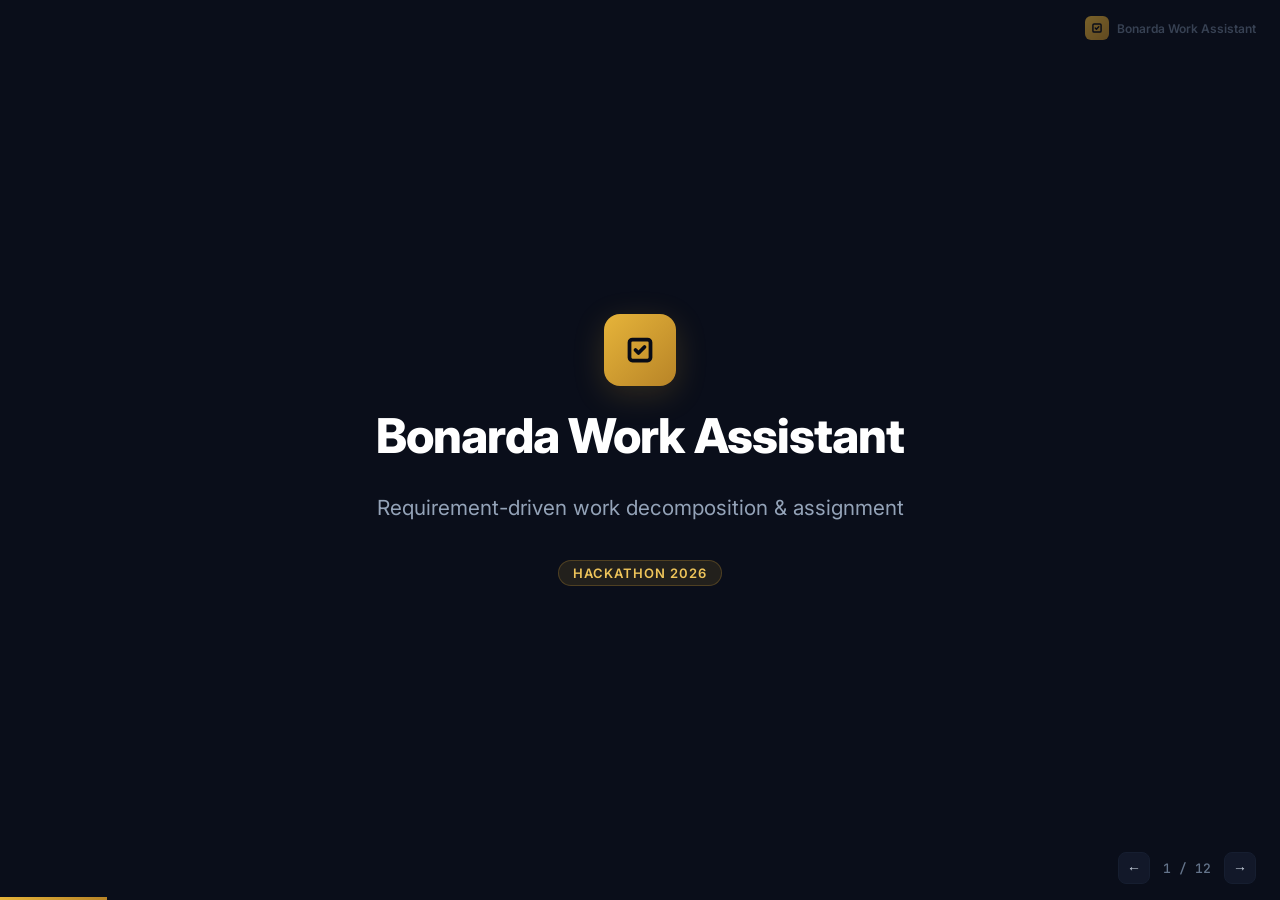
<file: public/presentation.html>
<!DOCTYPE html>
<html lang="en">
<head>
<meta charset="UTF-8" />
<meta name="viewport" content="width=device-width, initial-scale=1.0" />
<title>Bonarda Work Assistant — Hackathon Presentation</title>
<link rel="preconnect" href="https://fonts.googleapis.com" />
<link rel="preconnect" href="https://fonts.gstatic.com" crossorigin />
<link href="https://fonts.googleapis.com/css2?family=Inter:wght@400;500;600;700;800&family=JetBrains+Mono:wght@400;500;600&display=swap" rel="stylesheet" />
<style>
/* ===== Reset & Base ===== */
*, *::before, *::after { box-sizing: border-box; margin: 0; padding: 0; }

:root {
  --ink-50: #1e2a3e;
  --ink-100: #1a2436;
  --ink-200: #161e30;
  --ink-300: #121829;
  --ink-400: #0e1422;
  --ink-500: #0a0e1a;
  --ink-600: #080b16;
  --primary-200: #f4d98e;
  --primary-300: #eec45a;
  --primary-400: #e6b43a;
  --primary-500: #d4a030;
  --primary-600: #b88427;
  --accent-300: #6ee7b7;
  --accent-400: #34d399;
  --accent-500: #10b981;
  --accent-600: #059669;
  --accent-700: #047857;
  --warning-300: #fcd34d;
  --warning-400: #fbbf24;
  --warning-500: #f59e0b;
  --warning-600: #d97706;
  --danger-300: #fca5a5;
  --danger-400: #f87171;
  --danger-500: #ef4444;
  --danger-600: #dc2626;
  --danger-700: #b91c1c;
  --slate-200: #e2e8f0;
  --slate-300: #cbd5e1;
  --slate-400: #94a3b8;
  --slate-500: #64748b;
  --slate-600: #475569;
}

html, body {
  height: 100%;
  overflow: hidden;
  font-family: 'Inter', system-ui, sans-serif;
  background: var(--ink-500);
  color: var(--slate-200);
  -webkit-font-smoothing: antialiased;
}

/* ===== Slide Container ===== */
.deck {
  position: relative;
  width: 100vw;
  height: 100vh;
  overflow: hidden;
}

.slide {
  position: absolute;
  inset: 0;
  display: flex;
  align-items: center;
  justify-content: center;
  padding: 3rem 4rem;
  opacity: 0;
  transform: translateX(40px);
  transition: opacity 0.4s ease, transform 0.4s ease;
  pointer-events: none;
  overflow-y: auto;
}

.slide.active {
  opacity: 1;
  transform: translateX(0);
  pointer-events: auto;
}

.slide.prev {
  opacity: 0;
  transform: translateX(-40px);
}

/* ===== Progress Bar ===== */
.progress {
  position: fixed;
  bottom: 0;
  left: 0;
  height: 3px;
  background: linear-gradient(90deg, var(--primary-400), var(--primary-600));
  z-index: 100;
  transition: width 0.4s ease;
}

/* ===== Controls ===== */
.controls {
  position: fixed;
  bottom: 16px;
  right: 24px;
  display: flex;
  align-items: center;
  gap: 12px;
  z-index: 100;
  font-size: 13px;
  color: var(--slate-500);
}

.controls button {
  background: var(--ink-300);
  border: 1px solid var(--ink-200);
  color: var(--slate-300);
  width: 32px;
  height: 32px;
  border-radius: 8px;
  cursor: pointer;
  display: flex;
  align-items: center;
  justify-content: center;
  transition: all 0.15s;
  font-size: 14px;
}

.controls button:hover {
  background: var(--ink-100);
  color: var(--primary-300);
}

.slide-counter {
  font-family: 'JetBrains Mono', monospace;
  font-weight: 500;
  min-width: 50px;
  text-align: center;
}

/* ===== Speaker Notes ===== */
.notes {
  position: fixed;
  bottom: 0;
  left: 0;
  right: 0;
  max-height: 35vh;
  overflow-y: auto;
  background: var(--ink-600);
  border-top: 1px solid var(--primary-600);
  padding: 16px 48px;
  font-size: 14px;
  line-height: 1.6;
  color: var(--slate-300);
  z-index: 90;
  display: none;
}

.notes.visible { display: block; }

.notes strong { color: var(--primary-300); }

/* ===== Watermark ===== */
.watermark {
  position: fixed;
  top: 16px;
  right: 24px;
  display: flex;
  align-items: center;
  gap: 8px;
  z-index: 50;
  opacity: 0.5;
  font-size: 12px;
  font-weight: 600;
  color: var(--slate-500);
}

.watermark-badge {
  width: 24px;
  height: 24px;
  border-radius: 6px;
  background: linear-gradient(135deg, var(--primary-400), var(--primary-600));
  display: flex;
  align-items: center;
  justify-content: center;
}

.watermark-badge svg { width: 14px; height: 14px; }

/* ===== Shared Slide Typography ===== */
.slide h1 {
  font-size: 3rem;
  font-weight: 800;
  letter-spacing: -0.02em;
  line-height: 1.1;
}

.slide h2 {
  font-size: 2.2rem;
  font-weight: 700;
  letter-spacing: -0.01em;
  color: #fff;
  margin-bottom: 0.5rem;
}

.slide h3 {
  font-size: 1.3rem;
  font-weight: 600;
  color: #fff;
}

.slide .subtitle {
  font-size: 1.15rem;
  color: var(--slate-400);
  margin-top: 0.5rem;
}

.slide .eyebrow {
  font-size: 0.8rem;
  font-weight: 600;
  letter-spacing: 0.12em;
  text-transform: uppercase;
  color: var(--primary-400);
  margin-bottom: 1rem;
}

/* ===== Shared Components (match app) ===== */
.badge {
  display: inline-flex;
  align-items: center;
  gap: 4px;
  border-radius: 9999px;
  padding: 2px 10px;
  font-size: 12px;
  font-weight: 500;
}

.card {
  border-radius: 12px;
  border: 1px solid var(--ink-200);
  background: var(--ink-400);
  box-shadow: 0 10px 30px rgba(0,0,0,0.2);
}

.card-sm {
  border-radius: 12px;
  border: 1px solid var(--ink-200);
  background: var(--ink-400);
  box-shadow: 0 4px 16px rgba(0,0,0,0.1);
}

.font-mono { font-family: 'JetBrains Mono', monospace; }

/* ===== Slide 1: Title ===== */
.slide-title { flex-direction: column; gap: 1.5rem; }

.title-logo {
  width: 72px;
  height: 72px;
  border-radius: 16px;
  background: linear-gradient(135deg, var(--primary-400), var(--primary-600));
  display: flex;
  align-items: center;
  justify-content: center;
  box-shadow: 0 8px 32px rgba(212,160,48,0.2);
}

.title-logo svg { width: 36px; height: 36px; }

.title-hackathon {
  display: inline-block;
  padding: 4px 14px;
  border-radius: 9999px;
  background: rgba(212,160,48,0.12);
  color: var(--primary-300);
  font-size: 13px;
  font-weight: 600;
  letter-spacing: 0.08em;
  border: 1px solid rgba(212,160,48,0.25);
}

/* ===== Slide 2: Problem Cards ===== */
.problem-grid {
  display: grid;
  grid-template-columns: repeat(3, 1fr);
  gap: 1.5rem;
  margin-top: 2.5rem;
  width: 100%;
  max-width: 1100px;
}

.problem-card {
  padding: 1.75rem;
  border-radius: 14px;
  border: 1px solid var(--ink-200);
  background: var(--ink-400);
  box-shadow: 0 8px 24px rgba(0,0,0,0.15);
}

.problem-icon {
  width: 44px;
  height: 44px;
  border-radius: 10px;
  display: flex;
  align-items: center;
  justify-content: center;
  margin-bottom: 1rem;
}

.problem-icon svg { width: 22px; height: 22px; }

.problem-card h4 {
  font-size: 1.05rem;
  font-weight: 600;
  color: #fff;
  margin-bottom: 0.5rem;
}

.problem-card p {
  font-size: 0.9rem;
  color: var(--slate-400);
  line-height: 1.5;
}

/* ===== Slide 3: Gap Visual ===== */
.gap-container {
  display: flex;
  align-items: center;
  justify-content: center;
  gap: 2rem;
  margin-top: 3rem;
  width: 100%;
}

.gap-box {
  padding: 1.5rem 2rem;
  border-radius: 14px;
  border: 1px solid var(--ink-200);
  background: var(--ink-400);
  text-align: center;
  min-width: 200px;
}

.gap-box h4 { font-size: 1rem; color: #fff; margin-bottom: 0.5rem; }

.gap-box ul { list-style: none; text-align: left; }

.gap-box li {
  font-size: 0.85rem;
  color: var(--slate-400);
  padding: 4px 0;
  display: flex;
  align-items: center;
  gap: 8px;
}

.gap-arrow {
  font-size: 2rem;
  color: var(--danger-400);
  display: flex;
  flex-direction: column;
  align-items: center;
  gap: 0.25rem;
}

.gap-arrow span { font-size: 0.75rem; color: var(--danger-300); font-weight: 600; }

/* ===== Slide 4: Pipeline ===== */
.pipeline {
  display: flex;
  align-items: stretch;
  justify-content: center;
  gap: 0;
  margin-top: 3rem;
  width: 100%;
  max-width: 1100px;
}

.pipeline-step {
  flex: 1;
  text-align: center;
  padding: 1.5rem 1rem;
  border-radius: 14px;
  border: 1px solid var(--ink-200);
  background: var(--ink-400);
  position: relative;
}

.pipeline-step:not(:last-child) {
  margin-right: 28px;
}

.pipeline-step:not(:last-child)::after {
  content: '';
  position: absolute;
  right: -28px;
  top: 50%;
  width: 28px;
  height: 2px;
  background: var(--primary-500);
}

.pipeline-step:not(:last-child)::before {
  content: '';
  position: absolute;
  right: -28px;
  top: 50%;
  transform: translateY(-50%) rotate(45deg);
  width: 8px;
  height: 8px;
  border-top: 2px solid var(--primary-500);
  border-right: 2px solid var(--primary-500);
  transform-origin: top right;
  right: -26px;
}

.pipeline-icon {
  width: 48px;
  height: 48px;
  border-radius: 12px;
  margin: 0 auto 0.75rem;
  display: flex;
  align-items: center;
  justify-content: center;
}

.pipeline-icon svg { width: 24px; height: 24px; }

.pipeline-step h4 { font-size: 1rem; color: #fff; margin-bottom: 0.35rem; }
.pipeline-step p { font-size: 0.82rem; color: var(--slate-400); line-height: 1.4; }

.pipeline-num {
  position: absolute;
  top: -10px;
  left: 50%;
  transform: translateX(-50%);
  width: 24px;
  height: 24px;
  border-radius: 50%;
  background: var(--primary-500);
  color: var(--ink-600);
  font-size: 12px;
  font-weight: 700;
  display: flex;
  align-items: center;
  justify-content: center;
}

/* ===== Slide 5: Document Screen Mockup ===== */
.mockup-frame {
  width: 100%;
  max-width: 1100px;
  border-radius: 14px;
  border: 1px solid var(--ink-200);
  background: var(--ink-400);
  overflow: hidden;
  box-shadow: 0 16px 48px rgba(0,0,0,0.3);
}

.mockup-header {
  display: flex;
  align-items: center;
  gap: 8px;
  padding: 10px 16px;
  background: var(--ink-300);
  border-bottom: 1px solid var(--ink-200);
}

.mockup-dot {
  width: 10px;
  height: 10px;
  border-radius: 50%;
}

.mockup-title-bar {
  margin-left: 8px;
  font-size: 12px;
  color: var(--slate-500);
}

.mockup-body { padding: 1.5rem; }

.mockup-textarea {
  width: 100%;
  height: 120px;
  border-radius: 8px;
  border: 1px solid var(--ink-200);
  background: var(--ink-500);
  padding: 12px;
  font-family: 'JetBrains Mono', monospace;
  font-size: 12px;
  color: var(--slate-300);
  line-height: 1.6;
  resize: none;
}

.mockup-btn-row { display: flex; gap: 12px; margin-top: 12px; }

.mockup-btn {
  display: inline-flex;
  align-items: center;
  gap: 6px;
  padding: 8px 16px;
  border-radius: 8px;
  font-size: 13px;
  font-weight: 500;
}

.mockup-btn-primary {
  background: linear-gradient(90deg, var(--primary-400), var(--primary-600));
  color: var(--ink-600);
}

.mockup-btn-secondary {
  border: 1px solid var(--ink-200);
  background: var(--ink-300);
  color: var(--slate-300);
}

.mockup-req-list {
  margin-top: 16px;
  max-height: 140px;
  overflow: hidden;
}

.mockup-req-row {
  display: flex;
  align-items: flex-start;
  gap: 12px;
  padding: 6px 12px;
  border-radius: 8px;
  background: rgba(18,24,41,0.6);
  margin-bottom: 4px;
  font-size: 13px;
}

.mockup-req-id {
  font-family: 'JetBrains Mono', monospace;
  font-size: 11px;
  font-weight: 600;
  color: var(--primary-400);
  flex-shrink: 0;
  padding-top: 1px;
}

.mockup-req-text { color: var(--slate-300); }

.mockup-wi-row {
  display: flex;
  align-items: center;
  gap: 8px;
  padding: 6px 12px;
  border-radius: 8px;
  background: rgba(212,160,48,0.08);
  margin-bottom: 4px;
  font-size: 12px;
}

/* ===== Difficulty Dots ===== */
.diff-dots {
  display: inline-flex;
  align-items: center;
  gap: 2px;
}

.diff-dot {
  width: 6px;
  height: 6px;
  border-radius: 50%;
}

.diff-dot.on { background: var(--primary-400); }
.diff-dot.off { background: var(--ink-100); }

/* ===== Skill Tag ===== */
.skill-tag {
  display: inline-flex;
  align-items: center;
  border-radius: 9999px;
  padding: 2px 8px;
  font-size: 11px;
  font-weight: 500;
  background: var(--ink-100);
  color: var(--slate-300);
}

.skill-tag.matched {
  background: rgba(212,160,48,0.15);
  color: var(--primary-300);
}

/* ===== Level Bar ===== */
.level-bar {
  display: inline-flex;
  align-items: center;
  gap: 4px;
  font-size: 11px;
  color: var(--slate-400);
}

.level-bar .bars { display: flex; gap: 2px; }

.level-bar .bar {
  width: 6px;
  height: 12px;
  border-radius: 2px;
}

.level-bar .bar.on { background: var(--accent-500); }
.level-bar .bar.off { background: var(--ink-100); }

/* ===== Role Badge ===== */
.role-badge {
  display: inline-flex;
  border-radius: 9999px;
  padding: 2px 8px;
  font-size: 11px;
  font-weight: 500;
  background: var(--ink-100);
  color: var(--slate-300);
}

/* ===== Availability Badge ===== */
.avail-badge {
  display: inline-flex;
  border-radius: 9999px;
  padding: 2px 8px;
  font-size: 11px;
  font-weight: 500;
}

.avail-badge.available { background: rgba(16,185,129,0.15); color: var(--accent-300); }
.avail-badge.partially { background: rgba(245,158,11,0.15); color: var(--warning-300); }
.avail-badge.unavailable { background: var(--ink-100); color: var(--slate-400); }

/* ===== Status Badge ===== */
.status-badge {
  display: inline-flex;
  align-items: center;
  gap: 4px;
  border-radius: 9999px;
  padding: 2px 8px;
  font-size: 11px;
  font-weight: 500;
}

.status-badge.proposed { background: rgba(212,160,48,0.15); color: var(--primary-300); }
.status-badge.approved { background: rgba(16,185,129,0.15); color: var(--accent-300); }
.status-badge.overridden { background: rgba(245,158,11,0.15); color: var(--warning-300); }

/* ===== Slide 6: Before/After ===== */
.ba-container {
  display: flex;
  align-items: center;
  justify-content: center;
  gap: 2rem;
  margin-top: 2.5rem;
  width: 100%;
  max-width: 1100px;
}

.ba-box {
  flex: 1;
  padding: 1.5rem;
  border-radius: 14px;
  border: 1px solid var(--ink-200);
  background: var(--ink-400);
}

.ba-box h4 {
  font-size: 0.85rem;
  font-weight: 600;
  text-transform: uppercase;
  letter-spacing: 0.08em;
  margin-bottom: 1rem;
}

.ba-before h4 { color: var(--slate-500); }
.ba-after h4 { color: var(--primary-300); }

.ba-raw-text {
  font-family: 'JetBrains Mono', monospace;
  font-size: 13px;
  color: var(--slate-400);
  line-height: 1.7;
}

.ba-arrow {
  display: flex;
  flex-direction: column;
  align-items: center;
  gap: 4px;
  color: var(--primary-400);
  font-size: 2rem;
}

.ba-arrow span { font-size: 0.7rem; color: var(--primary-300); font-weight: 600; text-transform: uppercase; letter-spacing: 0.1em; }

.ba-work-item {
  border-radius: 10px;
  background: var(--ink-300);
  padding: 12px 16px;
  margin-bottom: 8px;
}

.ba-wi-header {
  display: flex;
  align-items: center;
  gap: 8px;
  margin-bottom: 6px;
}

.ba-wi-id {
  font-family: 'JetBrains Mono', monospace;
  font-size: 11px;
  font-weight: 600;
  color: var(--primary-400);
}

.ba-wi-title { font-size: 13px; font-weight: 600; color: #fff; }

.ba-wi-meta {
  display: flex;
  align-items: center;
  gap: 12px;
  margin-top: 6px;
  font-size: 11px;
  color: var(--slate-400);
}

.ba-wi-skills { display: flex; gap: 4px; flex-wrap: wrap; margin-top: 6px; }

/* ===== Slide 7: Traceability Mockup ===== */
.trace-cov-grid {
  display: grid;
  grid-template-columns: repeat(3, 1fr);
  gap: 12px;
  margin-bottom: 1.25rem;
}

.trace-cov-card {
  padding: 14px 16px;
  border-radius: 10px;
  border: 1px solid var(--ink-200);
  background: var(--ink-400);
}

.trace-cov-label {
  font-size: 10px;
  font-weight: 600;
  text-transform: uppercase;
  letter-spacing: 0.06em;
  color: var(--slate-400);
}

.trace-cov-value {
  font-size: 1.5rem;
  font-weight: 700;
  color: #fff;
  margin-top: 2px;
}

.trace-cov-value.accent { color: var(--accent-400); }

.cov-bar-bg {
  height: 8px;
  border-radius: 9999px;
  background: var(--ink-100);
  margin-top: 6px;
  overflow: hidden;
}

.cov-bar-fill {
  height: 100%;
  border-radius: 9999px;
  background: var(--accent-500);
}

.trace-matrix {
  border-radius: 10px;
  border: 1px solid var(--ink-200);
  overflow: hidden;
}

.trace-matrix-header {
  padding: 10px 16px;
  background: var(--ink-300);
  border-bottom: 1px solid var(--ink-200);
  font-size: 13px;
  font-weight: 600;
  color: #fff;
}

.trace-matrix-row {
  display: flex;
  gap: 16px;
  padding: 8px 16px;
  border-bottom: 1px solid var(--ink-100);
  align-items: flex-start;
}

.trace-matrix-row:last-child { border-bottom: none; }

.trace-req-side {
  flex: 1;
  display: flex;
  gap: 8px;
  align-items: flex-start;
}

.trace-wi-side {
  flex: 1;
  display: flex;
  flex-wrap: wrap;
  gap: 6px;
}

.trace-wi-chip {
  display: inline-flex;
  align-items: center;
  gap: 6px;
  padding: 4px 10px;
  border-radius: 8px;
  background: rgba(212,160,48,0.1);
  font-size: 11px;
}

.trace-wi-chip .id {
  font-family: 'JetBrains Mono', monospace;
  font-weight: 600;
  color: var(--primary-300);
}

.trace-wi-chip .title { color: var(--slate-400); }

.trace-gap {
  font-size: 11px;
  font-weight: 600;
  color: var(--danger-400);
}

/* ===== Slide 8: Review Mockup ===== */
.review-mockup { width: 100%; max-width: 900px; }

.review-theme-header {
  display: flex;
  align-items: center;
  justify-content: space-between;
  padding: 10px 16px;
  background: rgba(18,24,41,0.6);
  border-radius: 10px 10px 0 0;
  border: 1px solid var(--ink-200);
  border-bottom: none;
}

.review-item-card {
  border: 1px solid var(--ink-200);
  border-top: none;
  border-radius: 0 0 10px 10px;
  padding: 16px;
}

.review-item-header {
  display: flex;
  justify-content: space-between;
  align-items: flex-start;
  margin-bottom: 8px;
}

.review-item-id {
  font-family: 'JetBrains Mono', monospace;
  font-size: 11px;
  font-weight: 600;
  color: var(--primary-400);
}

.review-item-title { font-size: 14px; font-weight: 600; color: #fff; margin-left: 6px; }

.review-item-desc { font-size: 12px; color: var(--slate-400); margin-top: 4px; }

.review-skills-row {
  display: flex;
  flex-wrap: wrap;
  align-items: center;
  gap: 4px;
  margin-top: 8px;
}

.review-skills-label { font-size: 11px; color: var(--slate-400); margin-right: 4px; }

.review-req-links {
  display: flex;
  flex-wrap: wrap;
  gap: 6px;
  margin-top: 6px;
}

.review-req-link {
  font-family: 'JetBrains Mono', monospace;
  font-size: 11px;
  color: var(--slate-400);
  border-bottom: 1px dashed var(--ink-100);
}

.review-reason-box {
  margin-top: 12px;
  border-radius: 8px;
  background: rgba(18,24,41,0.6);
  padding: 12px;
}

.review-reason-text {
  font-size: 13px;
  color: var(--slate-300);
  margin-left: 8px;
}

.review-assigned-row {
  display: flex;
  flex-wrap: wrap;
  align-items: center;
  gap: 8px;
  margin-top: 8px;
  font-size: 13px;
}

.review-assigned-name { font-weight: 600; color: var(--slate-200); }

.review-actions {
  display: flex;
  gap: 12px;
  margin-top: 12px;
}

.review-btn {
  display: inline-flex;
  align-items: center;
  gap: 6px;
  padding: 6px 14px;
  border-radius: 8px;
  font-size: 12px;
  font-weight: 500;
}

.review-btn-approve {
  background: var(--accent-600);
  color: #fff;
}

.review-btn-reassign {
  border: 1px solid var(--ink-200);
  background: var(--ink-300);
  color: var(--slate-300);
}

/* ===== Slide 9: Matching Rules Flowchart ===== */
.rules-flow {
  display: flex;
  flex-direction: column;
  gap: 12px;
  margin-top: 2rem;
  width: 100%;
  max-width: 700px;
}

.rule-step {
  display: flex;
  align-items: center;
  gap: 16px;
  padding: 14px 20px;
  border-radius: 12px;
  border: 1px solid var(--ink-200);
  background: var(--ink-400);
}

.rule-num {
  width: 32px;
  height: 32px;
  border-radius: 50%;
  background: rgba(212,160,48,0.15);
  color: var(--primary-300);
  font-weight: 700;
  font-size: 14px;
  display: flex;
  align-items: center;
  justify-content: center;
  flex-shrink: 0;
}

.rule-text { font-size: 14px; color: var(--slate-300); }
.rule-text strong { color: #fff; }

.not-black-box {
  margin-top: 1.5rem;
  display: inline-flex;
  align-items: center;
  gap: 8px;
  padding: 8px 16px;
  border-radius: 9999px;
  background: rgba(16,185,129,0.12);
  border: 1px solid rgba(16,185,129,0.25);
  font-size: 13px;
  font-weight: 600;
  color: var(--accent-300);
}

/* ===== Slide 10: People Directory Mockup ===== */
.people-grid {
  display: grid;
  grid-template-columns: repeat(3, 1fr);
  gap: 10px;
  margin-top: 1.5rem;
  width: 100%;
  max-width: 1100px;
}

.people-card {
  padding: 14px 16px;
  border-radius: 12px;
  border: 1px solid var(--ink-200);
  background: var(--ink-400);
}

.people-card-header {
  display: flex;
  align-items: center;
  gap: 8px;
  margin-bottom: 8px;
}

.people-name { font-size: 13px; font-weight: 600; color: #fff; }

.people-meta-row { display: flex; align-items: center; gap: 12px; margin-bottom: 8px; }

.people-skills { display: flex; flex-wrap: wrap; gap: 4px; }

/* ===== Slide 11: Multi-project + Tech Stack ===== */
.split-slide {
  display: grid;
  grid-template-columns: 1fr 1fr;
  gap: 2.5rem;
  width: 100%;
  max-width: 1100px;
  align-items: center;
}

.split-left, .split-right { }

.project-dropdown-mockup {
  border-radius: 12px;
  border: 1px solid var(--ink-200);
  background: var(--ink-400);
  overflow: hidden;
  box-shadow: 0 12px 36px rgba(0,0,0,0.25);
}

.dropdown-trigger {
  display: flex;
  align-items: center;
  gap: 8px;
  padding: 10px 14px;
  background: var(--ink-300);
  border-bottom: 1px solid var(--ink-200);
  font-size: 13px;
  color: var(--slate-300);
}

.dropdown-list { padding: 4px; }

.dropdown-item {
  display: flex;
  align-items: center;
  gap: 8px;
  padding: 8px 12px;
  border-radius: 6px;
  font-size: 13px;
  color: var(--slate-300);
}

.dropdown-item.active { color: var(--primary-300); }

.dropdown-check { width: 14px; height: 14px; color: var(--primary-400); }

.dropdown-spacer { width: 14px; }

.tech-stack-grid {
  display: grid;
  grid-template-columns: repeat(2, 1fr);
  gap: 12px;
}

.tech-badge {
  display: flex;
  align-items: center;
  gap: 10px;
  padding: 14px 16px;
  border-radius: 12px;
  border: 1px solid var(--ink-200);
  background: var(--ink-400);
}

.tech-badge-icon {
  width: 36px;
  height: 36px;
  border-radius: 8px;
  display: flex;
  align-items: center;
  justify-content: center;
  font-size: 16px;
  font-weight: 700;
  flex-shrink: 0;
}

.tech-badge-name { font-size: 13px; font-weight: 600; color: #fff; }
.tech-badge-desc { font-size: 11px; color: var(--slate-400); }

/* ===== Slide 12: Benefits ===== */
.benefits-grid {
  display: grid;
  grid-template-columns: repeat(3, 1fr);
  gap: 1rem;
  margin-top: 2rem;
  width: 100%;
  max-width: 1000px;
}

.benefit-card {
  padding: 1.25rem;
  border-radius: 12px;
  border: 1px solid var(--ink-200);
  background: var(--ink-400);
  text-align: center;
}

.benefit-icon {
  width: 40px;
  height: 40px;
  border-radius: 10px;
  margin: 0 auto 0.75rem;
  display: flex;
  align-items: center;
  justify-content: center;
}

.benefit-icon svg { width: 20px; height: 20px; }

.benefit-card h4 { font-size: 0.95rem; font-weight: 600; color: #fff; margin-bottom: 0.35rem; }
.benefit-card p { font-size: 0.82rem; color: var(--slate-400); line-height: 1.4; }

.cta-section {
  margin-top: 2.5rem;
  text-align: center;
}

.cta-section h3 {
  font-size: 1.8rem;
  font-weight: 700;
  color: var(--primary-300);
}

.cta-section p {
  font-size: 1rem;
  color: var(--slate-400);
  margin-top: 0.5rem;
}

/* ===== Utility ===== */
.flex-center { display: flex; align-items: center; justify-content: center; }
.text-center { text-align: center; }
.mt-2 { margin-top: 0.5rem; }
.mt-4 { margin-top: 1rem; }
.mt-6 { margin-top: 1.5rem; }
.mb-2 { margin-bottom: 0.5rem; }
.mb-4 { margin-bottom: 1rem; }
.mb-6 { margin-bottom: 1.5rem; }
.gap-2 { gap: 0.5rem; }
.flex { display: flex; }
.items-center { align-items: center; }
.gap-1 { gap: 0.25rem; }
.gap-3 { gap: 0.75rem; }
.flex-wrap { flex-wrap: wrap; }

/* ===== Responsive ===== */
@media (max-width: 768px) {
  .slide { padding: 1.5rem; }
  .slide h1 { font-size: 2rem; }
  .slide h2 { font-size: 1.5rem; }
  .problem-grid, .benefits-grid { grid-template-columns: 1fr; }
  .pipeline { flex-direction: column; gap: 1rem; }
  .pipeline-step:not(:last-child) { margin-right: 0; margin-bottom: 28px; }
  .pipeline-step:not(:last-child)::after { display: none; }
  .ba-container, .split-slide { flex-direction: column; grid-template-columns: 1fr; }
  .people-grid { grid-template-columns: 1fr; }
  .trace-cov-grid { grid-template-columns: 1fr; }
}
</style>
</head>
<body>

<div class="deck" id="deck">

<!-- Watermark -->
<div class="watermark">
  <div class="watermark-badge">
    <svg viewBox="0 0 24 24" fill="none" stroke="currentColor" stroke-width="2.5" stroke-linecap="round" stroke-linejoin="round" style="color: var(--ink-600);">
      <path d="M9 12l2 2 4-4"/>
      <path d="M5 7c0-1.1.9-2 2-2h10a2 2 0 0 1 2 2v10a2 2 0 0 1-2 2H7a2 2 0 0 1-2-2V7z"/>
    </svg>
  </div>
  Bonarda Work Assistant
</div>

<!-- Slide 1: Title -->
<div class="slide slide-title active" data-slide="1">
  <div class="title-logo">
    <svg viewBox="0 0 24 24" fill="none" stroke="currentColor" stroke-width="2.5" stroke-linecap="round" stroke-linejoin="round" style="color: var(--ink-600);">
      <path d="M9 12l2 2 4-4"/>
      <path d="M5 7c0-1.1.9-2 2-2h10a2 2 0 0 1 2 2v10a2 2 0 0 1-2 2H7a2 2 0 0 1-2-2V7z"/>
    </svg>
  </div>
  <h1 style="color: #fff;">Bonarda Work Assistant</h1>
  <p class="subtitle" style="font-size: 1.3rem;">Requirement-driven work decomposition &amp; assignment</p>
  <div style="margin-top: 1rem;">
    <span class="title-hackathon">HACKATHON 2026</span>
  </div>
</div>

<!-- Slide 2: Problem -->
<div class="slide" data-slide="2">
  <div style="width: 100%; max-width: 1100px;">
    <p class="eyebrow">The Problem</p>
    <h2>Turning requirements into work is broken</h2>
    <p class="subtitle">Three pain points every team faces when going from document to delivery</p>
    <div class="problem-grid">
      <div class="problem-card">
        <div class="problem-icon" style="background: rgba(212,160,48,0.12);">
          <svg viewBox="0 0 24 24" fill="none" stroke="currentColor" stroke-width="2" stroke-linecap="round" stroke-linejoin="round" style="color: var(--primary-400);">
            <path d="M14 2H6a2 2 0 0 0-2 2v16a2 2 0 0 0 2 2h12a2 2 0 0 0 2-2V8z"/>
            <path d="M14 2v6h6"/>
            <path d="M9 13h6"/>
            <path d="M9 17h6"/>
          </svg>
        </div>
        <h4>Manual Decomposition</h4>
        <p>Reading a requirements doc and manually breaking it into actionable work items is slow, inconsistent, and error-prone.</p>
      </div>
      <div class="problem-card">
        <div class="problem-icon" style="background: rgba(239,68,68,0.12);">
          <svg viewBox="0 0 24 24" fill="none" stroke="currentColor" stroke-width="2" stroke-linecap="round" stroke-linejoin="round" style="color: var(--danger-400);">
            <path d="M10 13a5 5 0 0 0 7.54.54l3-3a5 5 0 0 0-7.07-7.07l-1.72 1.71"/>
            <path d="M14 11a5 5 0 0 0-7.54-.54l-3 3a5 5 0 0 0 7.07 7.07l1.71-1.71"/>
            <path d="M8 12h.01"/>
            <path d="M16 12h.01"/>
          </svg>
        </div>
        <h4>No Traceability</h4>
        <p>Once work is assigned, the link back to the original requirement is lost. You can't prove every requirement was covered.</p>
      </div>
      <div class="problem-card">
        <div class="problem-icon" style="background: rgba(245,158,11,0.12);">
          <svg viewBox="0 0 24 24" fill="none" stroke="currentColor" stroke-width="2" stroke-linecap="round" stroke-linejoin="round" style="color: var(--warning-400);">
            <circle cx="12" cy="12" r="10"/>
            <path d="M12 8v4"/>
            <path d="M12 16h.01"/>
          </svg>
        </div>
        <h4>Opaque Assignment</h4>
        <p>Work gets assigned by gut feel or availability. There's no transparent reasoning behind who got what and why.</p>
      </div>
    </div>
  </div>
</div>

<!-- Slide 3: The Gap -->
<div class="slide" data-slide="3">
  <div style="width: 100%; max-width: 900px; text-align: center;">
    <p class="eyebrow">The Cost</p>
    <h2>The gap between request and delivery</h2>
    <p class="subtitle">Requirements disappear into a black box. What comes out the other side is untraceable.</p>
    <div class="gap-container">
      <div class="gap-box">
        <h4>What Was Requested</h4>
        <ul>
          <li><span style="color: var(--primary-400); font-family: 'JetBrains Mono', monospace; font-size: 11px; font-weight: 600;">R1</span> User login with OAuth</li>
          <li><span style="color: var(--primary-400); font-family: 'JetBrains Mono', monospace; font-size: 11px; font-weight: 600;">R2</span> Dashboard with charts</li>
          <li><span style="color: var(--primary-400); font-family: 'JetBrains Mono', monospace; font-size: 11px; font-weight: 600;">R3</span> API rate limiting</li>
          <li><span style="color: var(--primary-400); font-family: 'JetBrains Mono', monospace; font-size: 11px; font-weight: 600;">R4</span> Audit log export</li>
        </ul>
      </div>
      <div class="gap-arrow">
        <svg viewBox="0 0 24 24" fill="none" stroke="currentColor" stroke-width="2" stroke-linecap="round" stroke-linejoin="round" style="width: 48px; height: 48px;">
          <path d="M5 12h14"/>
          <path d="M12 5l7 7-7 7"/>
        </svg>
        <span>BLACK BOX</span>
      </div>
      <div class="gap-box" style="border-color: rgba(239,68,68,0.3);">
        <h4 style="color: var(--danger-300);">What Got Built</h4>
        <ul>
          <li><span style="color: var(--danger-400);">?</span> Login page (whose req?)</li>
          <li><span style="color: var(--danger-400);">?</span> Charts (which spec?)</li>
          <li><span style="color: var(--danger-400);">X</span> Rate limiting — missed</li>
          <li><span style="color: var(--danger-400);">?</span> Audit log (partial)</li>
        </ul>
      </div>
    </div>
  </div>
</div>

<!-- Slide 4: Pipeline -->
<div class="slide" data-slide="4">
  <div style="width: 100%; max-width: 1100px;">
    <p class="eyebrow">The Solution</p>
    <h2>Four steps from document to assignment</h2>
    <p class="subtitle">A transparent pipeline that turns raw requirements into traceable, assigned work items</p>
    <div class="pipeline">
      <div class="pipeline-step">
        <div class="pipeline-num">1</div>
        <div class="pipeline-icon" style="background: rgba(212,160,48,0.12);">
          <svg viewBox="0 0 24 24" fill="none" stroke="currentColor" stroke-width="2" stroke-linecap="round" stroke-linejoin="round" style="color: var(--primary-400);">
            <path d="M14 2H6a2 2 0 0 0-2 2v16a2 2 0 0 0 2 2h12a2 2 0 0 0 2-2V8z"/>
            <path d="M14 2v6h6"/>
          </svg>
        </div>
        <h4>Ingest</h4>
        <p>Paste or upload a requirements document. Plain text, any format.</p>
      </div>
      <div class="pipeline-step">
        <div class="pipeline-num">2</div>
        <div class="pipeline-icon" style="background: rgba(212,160,48,0.12);">
          <svg viewBox="0 0 24 24" fill="none" stroke="currentColor" stroke-width="2" stroke-linecap="round" stroke-linejoin="round" style="color: var(--primary-400);">
            <path d="M12 3l1.9 5.8a2 2 0 0 0 1.3 1.3L21 12l-5.8 1.9a2 2 0 0 0-1.3 1.3L12 21l-1.9-5.8a2 2 0 0 0-1.3-1.3L3 12l5.8-1.9a2 2 0 0 0 1.3-1.3L12 3z"/>
          </svg>
        </div>
        <h4>Decompose</h4>
        <p>AI extracts requirements and generates work items with difficulty, skills, and themes.</p>
      </div>
      <div class="pipeline-step">
        <div class="pipeline-num">3</div>
        <div class="pipeline-icon" style="background: rgba(16,185,129,0.12);">
          <svg viewBox="0 0 24 24" fill="none" stroke="currentColor" stroke-width="2" stroke-linecap="round" stroke-linejoin="round" style="color: var(--accent-400);">
            <path d="M9 12l2 2 4-4"/>
            <path d="M5 7c0-1.1.9-2 2-2h10a2 2 0 0 1 2 2v10a2 2 0 0 1-2 2H7a2 2 0 0 1-2-2V7z"/>
          </svg>
        </div>
        <h4>Trace</h4>
        <p>See which requirements have work items and which have gaps. Full coverage report.</p>
      </div>
      <div class="pipeline-step">
        <div class="pipeline-num">4</div>
        <div class="pipeline-icon" style="background: rgba(16,185,129,0.12);">
          <svg viewBox="0 0 24 24" fill="none" stroke="currentColor" stroke-width="2" stroke-linecap="round" stroke-linejoin="round" style="color: var(--accent-400);">
            <path d="M16 21v-2a4 4 0 0 0-4-4H6a4 4 0 0 0-4 4v2"/>
            <circle cx="9" cy="7" r="4"/>
            <path d="M22 21v-2a4 4 0 0 0-3-3.87"/>
            <path d="M16 3.13a4 4 0 0 1 0 7.75"/>
          </svg>
        </div>
        <h4>Assign</h4>
        <p>Matching engine proposes an assignee with visible reasoning. Approve or override.</p>
      </div>
    </div>
  </div>
</div>

<!-- Slide 5: Document Screen Mockup -->
<div class="slide" data-slide="5">
  <div style="width: 100%; max-width: 1100px;">
    <p class="eyebrow">Step 1 — Document Ingestion</p>
    <h2>Paste a document, get structured output</h2>
    <div class="mockup-frame mt-6">
      <div class="mockup-header">
        <div class="mockup-dot" style="background: #ff5f56;"></div>
        <div class="mockup-dot" style="background: #ffbd2e;"></div>
        <div class="mockup-dot" style="background: #27c93f;"></div>
        <span class="mockup-title-bar">Bonarda Work Assistant — Document</span>
      </div>
      <div class="mockup-body" style="display: grid; grid-template-columns: 1fr 1fr; gap: 1.5rem;">
        <div>
          <div style="display: flex; align-items: center; gap: 8px; margin-bottom: 10px;">
            <svg viewBox="0 0 24 24" fill="none" stroke="currentColor" stroke-width="2" stroke-linecap="round" stroke-linejoin="round" style="width: 16px; height: 16px; color: var(--primary-400);"><path d="M14 2H6a2 2 0 0 0-2 2v16a2 2 0 0 0 2 2h12a2 2 0 0 0 2-2V8z"/><path d="M14 2v6h6"/></svg>
            <span style="font-size: 13px; font-weight: 600; color: #fff;">Input Document</span>
          </div>
          <div class="mockup-textarea">1. The system must support OAuth login&#10;   with Google and Microsoft.&#10;2. Users should be able to view a&#10;   dashboard with charts.&#10;3. The API must enforce rate limiting&#10;   at 100 req/min per user.&#10;4. Admins can export audit logs as CSV.</div>
          <div class="mockup-btn-row">
            <div class="mockup-btn mockup-btn-primary">
              <svg viewBox="0 0 24 24" fill="none" stroke="currentColor" stroke-width="2" stroke-linecap="round" stroke-linejoin="round" style="width: 14px; height: 14px;"><path d="M12 3l1.9 5.8a2 2 0 0 0 1.3 1.3L21 12l-5.8 1.9a2 2 0 0 0-1.3 1.3L12 21l-1.9-5.8a2 2 0 0 0-1.3-1.3L3 12l5.8-1.9a2 2 0 0 0 1.3-1.3L12 3z"/></svg>
              Extract with AI
            </div>
            <div class="mockup-btn mockup-btn-secondary">
              <svg viewBox="0 0 24 24" fill="none" stroke="currentColor" stroke-width="2" stroke-linecap="round" stroke-linejoin="round" style="width: 14px; height: 14px;"><path d="M21 15v4a2 2 0 0 1-2 2H5a2 2 0 0 1-2-2v-4"/><path d="M17 8l-5-5-5 5"/><path d="M12 3v12"/></svg>
              Upload .txt
            </div>
          </div>
        </div>
        <div>
          <div style="display: flex; align-items: center; justify-content: space-between; margin-bottom: 10px;">
            <span style="font-size: 13px; font-weight: 600; color: #fff;">Extracted Requirements</span>
            <div style="display: flex; gap: 6px;">
              <span class="badge" style="background: rgba(212,160,48,0.15); color: var(--primary-300);">4 requirements</span>
              <span class="badge" style="background: rgba(16,185,129,0.15); color: var(--accent-300);">4 work items</span>
            </div>
          </div>
          <div class="mockup-req-list">
            <div class="mockup-req-row"><span class="mockup-req-id">R1</span><span class="mockup-req-text">The system must support OAuth login with Google and Microsoft.</span></div>
            <div class="mockup-req-row"><span class="mockup-req-id">R2</span><span class="mockup-req-text">Users should be able to view a dashboard with charts.</span></div>
            <div class="mockup-req-row"><span class="mockup-req-id">R3</span><span class="mockup-req-text">The API must enforce rate limiting at 100 req/min per user.</span></div>
            <div class="mockup-req-row"><span class="mockup-req-id">R4</span><span class="mockup-req-text">Admins can export audit logs as CSV.</span></div>
          </div>
          <div style="margin-top: 10px; padding-top: 10px; border-top: 1px solid var(--ink-200);">
            <div style="font-size: 12px; font-weight: 600; color: var(--slate-300); margin-bottom: 6px;">Generated Work Items</div>
            <div class="mockup-wi-row"><span class="mockup-req-id">W1</span><span style="color: var(--slate-300);">OAuth Login Integration</span><span style="color: var(--slate-500); font-size: 11px; margin-left: auto;">Difficulty 4 · Auth</span></div>
            <div class="mockup-wi-row"><span class="mockup-req-id">W2</span><span style="color: var(--slate-300);">Dashboard with Charts</span><span style="color: var(--slate-500); font-size: 11px; margin-left: auto;">Difficulty 3 · Frontend</span></div>
            <div class="mockup-wi-row"><span class="mockup-req-id">W3</span><span style="color: var(--slate-300);">API Rate Limiting</span><span style="color: var(--slate-500); font-size: 11px; margin-left: auto;">Difficulty 4 · Backend</span></div>
          </div>
        </div>
      </div>
    </div>
  </div>
</div>

<!-- Slide 6: Before/After -->
<div class="slide" data-slide="6">
  <div style="width: 100%; max-width: 1100px;">
    <p class="eyebrow">Step 2 — AI Extraction</p>
    <h2>From raw text to structured work items</h2>
    <p class="subtitle">The AI tags each work item with difficulty, required skills, and a theme grouping</p>
    <div class="ba-container">
      <div class="ba-box ba-before">
        <h4>Raw Requirement</h4>
        <div class="ba-raw-text">1. The system must support OAuth<br>login with Google and Microsoft.</div>
        <div style="margin-top: 12px; padding-top: 10px; border-top: 1px solid var(--ink-200);">
          <div style="font-size: 11px; color: var(--slate-500);">Just text. No structure, no skills,<br>no difficulty, no assignee.</div>
        </div>
      </div>
      <div class="ba-arrow">
        <svg viewBox="0 0 24 24" fill="none" stroke="currentColor" stroke-width="2" stroke-linecap="round" stroke-linejoin="round" style="width: 40px; height: 40px;"><path d="M5 12h14"/><path d="M12 5l7 7-7 7"/></svg>
        <span>AI</span>
      </div>
      <div class="ba-box ba-after">
        <h4>Structured Work Item</h4>
        <div class="ba-work-item">
          <div class="ba-wi-header">
            <span class="ba-wi-id">W1</span>
            <span class="ba-wi-title">OAuth Login Integration</span>
          </div>
          <div class="ba-wi-meta">
            <span class="diff-dots">
              <span class="diff-dot on"></span><span class="diff-dot on"></span><span class="diff-dot on"></span><span class="diff-dot on"></span><span class="diff-dot off"></span>
            </span>
            <span>Difficulty 4/5</span>
            <span style="color: var(--primary-300);">·</span>
            <span>Theme: Auth</span>
          </div>
          <div class="ba-wi-skills">
            <span class="skill-tag matched">Node.js</span>
            <span class="skill-tag matched">Security</span>
            <span class="skill-tag matched">Testing</span>
          </div>
          <div style="margin-top: 6px; font-size: 11px; color: var(--slate-400);">From: <span style="font-family: 'JetBrains Mono', monospace; color: var(--primary-400);">R1</span></div>
        </div>
      </div>
    </div>
  </div>
</div>

<!-- Slide 7: Traceability Mockup -->
<div class="slide" data-slide="7">
  <div style="width: 100%; max-width: 1000px;">
    <p class="eyebrow">Step 3 — Traceability</p>
    <h2>Every requirement linked to its work items</h2>
    <div class="mockup-frame mt-6">
      <div class="mockup-header">
        <div class="mockup-dot" style="background: #ff5f56;"></div>
        <div class="mockup-dot" style="background: #ffbd2e;"></div>
        <div class="mockup-dot" style="background: #27c93f;"></div>
        <span class="mockup-title-bar">Bonarda Work Assistant — Traceability Report</span>
      </div>
      <div style="padding: 1.5rem;">
        <div class="trace-cov-grid">
          <div class="trace-cov-card">
            <div class="trace-cov-label">Total Requirements</div>
            <div class="trace-cov-value">4</div>
          </div>
          <div class="trace-cov-card">
            <div class="trace-cov-label">Covered</div>
            <div class="trace-cov-value accent">4</div>
          </div>
          <div class="trace-cov-card">
            <div class="trace-cov-label">Coverage</div>
            <div class="cov-bar-bg"><div class="cov-bar-fill" style="width: 100%;"></div></div>
            <div style="margin-top: 4px; font-size: 13px; font-weight: 600; color: var(--slate-300);">100%</div>
          </div>
        </div>
        <div class="trace-matrix">
          <div class="trace-matrix-header">Requirement → Work Item Mapping</div>
          <div class="trace-matrix-row">
            <div class="trace-req-side">
              <span class="mockup-req-id">R1</span>
              <span style="font-size: 12px; color: var(--slate-300);">OAuth login with Google and Microsoft</span>
            </div>
            <div class="trace-wi-side">
              <div class="trace-wi-chip"><span class="id">W1</span><span class="title">OAuth Login Integration</span><span class="diff-dots"><span class="diff-dot on"></span><span class="diff-dot on"></span><span class="diff-dot on"></span><span class="diff-dot on"></span><span class="diff-dot off"></span></span></div>
            </div>
          </div>
          <div class="trace-matrix-row">
            <div class="trace-req-side">
              <span class="mockup-req-id">R2</span>
              <span style="font-size: 12px; color: var(--slate-300);">Dashboard with charts</span>
            </div>
            <div class="trace-wi-side">
              <div class="trace-wi-chip"><span class="id">W2</span><span class="title">Dashboard with Charts</span><span class="diff-dots"><span class="diff-dot on"></span><span class="diff-dot on"></span><span class="diff-dot on"></span><span class="diff-dot off"></span><span class="diff-dot off"></span></span></div>
            </div>
          </div>
          <div class="trace-matrix-row">
            <div class="trace-req-side">
              <span class="mockup-req-id">R3</span>
              <span style="font-size: 12px; color: var(--slate-300);">API rate limiting at 100 req/min</span>
            </div>
            <div class="trace-wi-side">
              <div class="trace-wi-chip"><span class="id">W3</span><span class="title">API Rate Limiting</span><span class="diff-dots"><span class="diff-dot on"></span><span class="diff-dot on"></span><span class="diff-dot on"></span><span class="diff-dot on"></span><span class="diff-dot off"></span></span></div>
            </div>
          </div>
          <div class="trace-matrix-row">
            <div class="trace-req-side">
              <span class="mockup-req-id">R4</span>
              <span style="font-size: 12px; color: var(--slate-300);">Audit log export as CSV</span>
            </div>
            <div class="trace-wi-side">
              <div class="trace-wi-chip"><span class="id">W4</span><span class="title">Audit Log Export</span><span class="diff-dots"><span class="diff-dot on"></span><span class="diff-dot on"></span><span class="diff-dot off"></span><span class="diff-dot off"></span><span class="diff-dot off"></span></span></div>
            </div>
          </div>
        </div>
      </div>
    </div>
  </div>
</div>

<!-- Slide 8: Review Mockup -->
<div class="slide" data-slide="8">
  <div style="width: 100%; max-width: 900px;">
    <p class="eyebrow">Step 4 — Smart Assignment</p>
    <h2>AI proposes, humans approve</h2>
    <div class="mockup-frame mt-6">
      <div class="mockup-header">
        <div class="mockup-dot" style="background: #ff5f56;"></div>
        <div class="mockup-dot" style="background: #ffbd2e;"></div>
        <div class="mockup-dot" style="background: #27c93f;"></div>
        <span class="mockup-title-bar">Bonarda Work Assistant — Review &amp; Assign</span>
      </div>
      <div style="padding: 1.5rem;">
        <div class="review-theme-header">
          <div style="display: flex; align-items: center; gap: 8px;">
            <svg viewBox="0 0 24 24" fill="none" stroke="currentColor" stroke-width="2" stroke-linecap="round" stroke-linejoin="round" style="width: 16px; height: 16px; color: var(--slate-500);"><path d="M6 9l6 6 6-6"/></svg>
            <h3 style="font-size: 14px;">Auth</h3>
          </div>
          <span class="badge" style="background: var(--ink-100); color: var(--slate-400);">1 item</span>
        </div>
        <div class="review-item-card">
          <div class="review-item-header">
            <div>
              <span class="review-item-id">W1</span>
              <span class="review-item-title">OAuth Login Integration</span>
              <div class="review-item-desc">Implement OAuth 2.0 login flow with Google and Microsoft providers.</div>
            </div>
            <div style="display: flex; align-items: center; gap: 12px;">
              <span class="diff-dots"><span class="diff-dot on"></span><span class="diff-dot on"></span><span class="diff-dot on"></span><span class="diff-dot on"></span><span class="diff-dot off"></span></span>
              <span class="status-badge proposed">
                <svg viewBox="0 0 24 24" fill="none" stroke="currentColor" stroke-width="2" stroke-linecap="round" stroke-linejoin="round" style="width: 11px; height: 11px;"><circle cx="12" cy="12" r="10"/><path d="M12 6v6l4 2"/></svg>
                Proposed
              </span>
            </div>
          </div>
          <div class="review-skills-row">
            <span class="review-skills-label">Required skills:</span>
            <span class="skill-tag matched">Node.js</span>
            <span class="skill-tag matched">Security</span>
            <span class="skill-tag matched">Testing</span>
          </div>
          <div class="review-req-links">
            <span class="review-skills-label">From:</span>
            <span class="review-req-link">R1</span>
          </div>
          <div class="review-reason-box">
            <div style="display: flex; align-items: flex-start; gap: 8px;">
              <svg viewBox="0 0 24 24" fill="none" stroke="currentColor" stroke-width="2" stroke-linecap="round" stroke-linejoin="round" style="width: 16px; height: 16px; color: var(--primary-400); margin-top: 2px; flex-shrink: 0;"><path d="M9 18h6"/><path d="M10 22h4"/><path d="M12 2a7 7 0 0 0-4 12.7c.6.5 1 1.3 1 2.1V18h6v-1.2c0-.8.4-1.6 1-2.1A7 7 0 0 0 12 2z"/></svg>
              <p class="review-reason-text">Proposed Sofia Rossi — has required skills 'Node.js', 'Security', 'Testing', level 5 vs difficulty 4, fully available.</p>
            </div>
            <div class="review-assigned-row">
              <svg viewBox="0 0 24 24" fill="none" stroke="currentColor" stroke-width="2" stroke-linecap="round" stroke-linejoin="round" style="width: 14px; height: 14px; color: var(--slate-500);"><circle cx="12" cy="8" r="4"/><path d="M6 21v-2a4 4 0 0 1 4-4h4a4 4 0 0 1 4 4v2"/></svg>
              <span class="review-assigned-name">Sofia Rossi</span>
              <span class="role-badge">Employee</span>
              <span class="level-bar">L5 <span class="bars"><span class="bar on"></span><span class="bar on"></span><span class="bar on"></span><span class="bar on"></span><span class="bar on"></span></span></span>
              <span class="avail-badge unavailable">Unavailable</span>
            </div>
          </div>
          <div class="review-actions">
            <div class="review-btn review-btn-approve">
              <svg viewBox="0 0 24 24" fill="none" stroke="currentColor" stroke-width="2" stroke-linecap="round" stroke-linejoin="round" style="width: 14px; height: 14px;"><path d="M20 6L9 17l-5-5"/></svg>
              Approve
            </div>
            <div class="review-btn review-btn-reassign">
              <svg viewBox="0 0 24 24" fill="none" stroke="currentColor" stroke-width="2" stroke-linecap="round" stroke-linejoin="round" style="width: 14px; height: 14px;"><circle cx="12" cy="8" r="4"/><path d="M6 21v-2a4 4 0 0 1 4-4h4a4 4 0 0 1 4 4v2"/></svg>
              Reassign
            </div>
          </div>
        </div>
      </div>
    </div>
  </div>
</div>

<!-- Slide 9: Matching Rules -->
<div class="slide" data-slide="9">
  <div style="width: 100%; max-width: 800px;">
    <p class="eyebrow">Transparent Matching</p>
    <h2>Not a black box — visible rules</h2>
    <p class="subtitle">The matching engine uses four deterministic rules, and the reasoning is always shown</p>
    <div class="rules-flow">
      <div class="rule-step">
        <div class="rule-num">1</div>
        <div class="rule-text"><strong>Filter by skill overlap</strong> — only people who have at least one required skill are considered.</div>
      </div>
      <div class="rule-step">
        <div class="rule-num">2</div>
        <div class="rule-text"><strong>Exclude unavailable</strong> — anyone marked unavailable is removed from the candidate pool.</div>
      </div>
      <div class="rule-step">
        <div class="rule-num">3</div>
        <div class="rule-text"><strong>Prefer level meets difficulty</strong> — people whose skill level is at or above the work item's difficulty are preferred.</div>
      </div>
      <div class="rule-step">
        <div class="rule-num">4</div>
        <div class="rule-text"><strong>Prefer fully available</strong> — among equal candidates, fully available people are chosen over partially available.</div>
      </div>
    </div>
    <div style="text-align: center;">
      <div class="not-black-box">
        <svg viewBox="0 0 24 24" fill="none" stroke="currentColor" stroke-width="2" stroke-linecap="round" stroke-linejoin="round" style="width: 16px; height: 16px;"><path d="M9 12l2 2 4-4"/><path d="M5 7c0-1.1.9-2 2-2h10a2 2 0 0 1 2 2v10a2 2 0 0 1-2 2H7a2 2 0 0 1-2-2V7z"/></svg>
        Every assignment shows its reasoning in plain English
      </div>
    </div>
  </div>
</div>

<!-- Slide 10: People Directory Mockup -->
<div class="slide" data-slide="10">
  <div style="width: 100%; max-width: 1000px;">
    <p class="eyebrow">Team Management</p>
    <h2>People directory with skills &amp; availability</h2>
    <p class="subtitle">20 team members with skills across backend, testing, DevOps, cloud, and security — the matching engine uses all of it</p>
    <div class="people-grid">
      <div class="people-card">
        <div class="people-card-header">
          <span class="people-name">Ama Osei</span>
          <span class="role-badge">Employee</span>
        </div>
        <div class="people-meta-row">
          <span class="level-bar">L4 <span class="bars"><span class="bar on"></span><span class="bar on"></span><span class="bar on"></span><span class="bar on"></span><span class="bar off"></span></span></span>
          <span class="avail-badge available">Available</span>
        </div>
        <div class="people-skills">
          <span class="skill-tag">React</span><span class="skill-tag">TypeScript</span><span class="skill-tag">CSS</span><span class="skill-tag">Accessibility</span>
        </div>
      </div>
      <div class="people-card">
        <div class="people-card-header">
          <span class="people-name">Arjun Patel</span>
          <span class="role-badge">Employee</span>
        </div>
        <div class="people-meta-row">
          <span class="level-bar">L5 <span class="bars"><span class="bar on"></span><span class="bar on"></span><span class="bar on"></span><span class="bar on"></span><span class="bar on"></span></span></span>
          <span class="avail-badge available">Available</span>
        </div>
        <div class="people-skills">
          <span class="skill-tag">Java</span><span class="skill-tag">Scala</span><span class="skill-tag">Golang</span><span class="skill-tag">Kotlin</span>
        </div>
      </div>
      <div class="people-card">
        <div class="people-card-header">
          <span class="people-name">Elena Volkov</span>
          <span class="role-badge">Employee</span>
        </div>
        <div class="people-meta-row">
          <span class="level-bar">L4 <span class="bars"><span class="bar on"></span><span class="bar on"></span><span class="bar on"></span><span class="bar on"></span><span class="bar off"></span></span></span>
          <span class="avail-badge available">Available</span>
        </div>
        <div class="people-skills">
          <span class="skill-tag">Python</span><span class="skill-tag">Automated Testing</span><span class="skill-tag">API Testing</span><span class="skill-tag">Integration Testing</span>
        </div>
      </div>
      <div class="people-card">
        <div class="people-card-header">
          <span class="people-name">Tomás Herrera</span>
          <span class="role-badge">Contractor</span>
        </div>
        <div class="people-meta-row">
          <span class="level-bar">L4 <span class="bars"><span class="bar on"></span><span class="bar on"></span><span class="bar on"></span><span class="bar on"></span><span class="bar off"></span></span></span>
          <span class="avail-badge partially">Partially</span>
        </div>
        <div class="people-skills">
          <span class="skill-tag">CI/CD</span><span class="skill-tag">Docker</span><span class="skill-tag">Kubernetes</span><span class="skill-tag">Monitoring</span>
        </div>
      </div>
      <div class="people-card">
        <div class="people-card-header">
          <span class="people-name">Mei Lin Zhao</span>
          <span class="role-badge">Employee</span>
        </div>
        <div class="people-meta-row">
          <span class="level-bar">L5 <span class="bars"><span class="bar on"></span><span class="bar on"></span><span class="bar on"></span><span class="bar on"></span><span class="bar on"></span></span></span>
          <span class="avail-badge available">Available</span>
        </div>
        <div class="people-skills">
          <span class="skill-tag">AWS</span><span class="skill-tag">Azure</span><span class="skill-tag">Google Cloud</span><span class="skill-tag">Docker</span>
        </div>
      </div>
      <div class="people-card">
        <div class="people-card-header">
          <span class="people-name">Olusegun Adeyemi</span>
          <span class="role-badge">Employee</span>
        </div>
        <div class="people-meta-row">
          <span class="level-bar">L4 <span class="bars"><span class="bar on"></span><span class="bar on"></span><span class="bar on"></span><span class="bar on"></span><span class="bar off"></span></span></span>
          <span class="avail-badge available">Available</span>
        </div>
        <div class="people-skills">
          <span class="skill-tag">Authentication</span><span class="skill-tag">Authorization</span><span class="skill-tag">Encryption</span><span class="skill-tag">Vulnerability Management</span>
        </div>
      </div>
      <div class="people-card">
        <div class="people-card-header">
          <span class="people-name">Hannah Bergström</span>
          <span class="role-badge">Contractor</span>
        </div>
        <div class="people-meta-row">
          <span class="level-bar">L3 <span class="bars"><span class="bar on"></span><span class="bar on"></span><span class="bar on"></span><span class="bar off"></span><span class="bar off"></span></span></span>
          <span class="avail-badge available">Available</span>
        </div>
        <div class="people-skills">
          <span class="skill-tag">Unit Testing</span><span class="skill-tag">Integration Testing</span><span class="skill-tag">Automated Testing</span><span class="skill-tag">UI Testing</span>
        </div>
      </div>
      <div class="people-card">
        <div class="people-card-header">
          <span class="people-name">Kwame Asante</span>
          <span class="role-badge">Employee</span>
        </div>
        <div class="people-meta-row">
          <span class="level-bar">L5 <span class="bars"><span class="bar on"></span><span class="bar on"></span><span class="bar on"></span><span class="bar on"></span><span class="bar on"></span></span></span>
          <span class="avail-badge available">Available</span>
        </div>
        <div class="people-skills">
          <span class="skill-tag">Golang</span><span class="skill-tag">Python</span><span class="skill-tag">Docker</span><span class="skill-tag">Kubernetes</span><span class="skill-tag">AWS</span>
        </div>
      </div>
      <div class="people-card">
        <div class="people-card-header">
          <span class="people-name">Sofia Rossi</span>
          <span class="role-badge">Employee</span>
        </div>
        <div class="people-meta-row">
          <span class="level-bar">L5 <span class="bars"><span class="bar on"></span><span class="bar on"></span><span class="bar on"></span><span class="bar on"></span><span class="bar on"></span></span></span>
          <span class="avail-badge unavailable">Unavailable</span>
        </div>
        <div class="people-skills">
          <span class="skill-tag">Security</span><span class="skill-tag">Node.js</span><span class="skill-tag">PostgreSQL</span><span class="skill-tag">Testing</span>
        </div>
      </div>
      <div class="people-card">
        <div class="people-card-header">
          <span class="people-name">Chloé Dubois</span>
          <span class="role-badge">Freelancer</span>
        </div>
        <div class="people-meta-row">
          <span class="level-bar">L3 <span class="bars"><span class="bar on"></span><span class="bar on"></span><span class="bar on"></span><span class="bar off"></span><span class="bar off"></span></span></span>
          <span class="avail-badge partially">Partially</span>
        </div>
        <div class="people-skills">
          <span class="skill-tag">Supabase</span><span class="skill-tag">Firebase</span><span class="skill-tag">Authentication</span><span class="skill-tag">PostgreSQL</span>
        </div>
      </div>
      <div class="people-card">
        <div class="people-card-header">
          <span class="people-name">Daniel Kim</span>
          <span class="role-badge">Employee</span>
        </div>
        <div class="people-meta-row">
          <span class="level-bar">L3 <span class="bars"><span class="bar on"></span><span class="bar on"></span><span class="bar on"></span><span class="bar off"></span><span class="bar off"></span></span></span>
          <span class="avail-badge available">Available</span>
        </div>
        <div class="people-skills">
          <span class="skill-tag">Kotlin</span><span class="skill-tag">Python</span><span class="skill-tag">API Testing</span><span class="skill-tag">Unit Testing</span><span class="skill-tag">CI/CD</span>
        </div>
      </div>
      <div class="people-card">
        <div class="people-card-header">
          <span class="people-name">Isabella Moretti</span>
          <span class="role-badge">Freelancer</span>
        </div>
        <div class="people-meta-row">
          <span class="level-bar">L4 <span class="bars"><span class="bar on"></span><span class="bar on"></span><span class="bar on"></span><span class="bar on"></span><span class="bar off"></span></span></span>
          <span class="avail-badge available">Available</span>
        </div>
        <div class="people-skills">
          <span class="skill-tag">UI Testing</span><span class="skill-tag">Automated Testing</span><span class="skill-tag">Accessibility</span><span class="skill-tag">User Research</span>
        </div>
      </div>
    </div>
  </div>
</div>

<!-- Slide 11: Multi-project + Tech Stack -->
<div class="slide" data-slide="11">
  <div class="split-slide">
    <div class="split-left">
      <p class="eyebrow">Multi-Project</p>
      <h2>Manage multiple projects</h2>
      <p class="subtitle mb-4">Each project has its own set of requirements, work items, and assignments.</p>
      <div class="project-dropdown-mockup">
        <div class="dropdown-trigger">
          <svg viewBox="0 0 24 24" fill="none" stroke="currentColor" stroke-width="2" stroke-linecap="round" stroke-linejoin="round" style="width: 16px; height: 16px; color: var(--primary-400);"><path d="M3 3h7v7H3z"/><path d="M14 3h7v7h-7z"/><path d="M14 14h7v7h-7z"/><path d="M3 14h7v7H3z"/></svg>
          <span>Q4 Platform Overhaul</span>
          <svg viewBox="0 0 24 24" fill="none" stroke="currentColor" stroke-width="2" stroke-linecap="round" stroke-linejoin="round" style="width: 14px; height: 14px; color: var(--slate-400); margin-left: auto;"><path d="M6 9l6 6 6-6"/></svg>
        </div>
        <div class="dropdown-list">
          <div class="dropdown-item active">
            <svg class="dropdown-check" viewBox="0 0 24 24" fill="none" stroke="currentColor" stroke-width="2.5" stroke-linecap="round" stroke-linejoin="round"><path d="M20 6L9 17l-5-5"/></svg>
            Q4 Platform Overhaul
          </div>
          <div class="dropdown-item">
            <span class="dropdown-spacer"></span>
            Mobile App Redesign
          </div>
          <div class="dropdown-item">
            <span class="dropdown-spacer"></span>
            API Gateway Migration
          </div>
          <div class="dropdown-item">
            <span class="dropdown-spacer"></span>
            Accessibility Audit
          </div>
        </div>
      </div>
    </div>
    <div class="split-right">
      <p class="eyebrow">Tech Stack</p>
      <h2>Built with modern tools</h2>
      <div class="tech-stack-grid mt-4">
        <div class="tech-badge">
          <div class="tech-badge-icon" style="background: rgba(97,218,255,0.15); color: #61dafb;">R</div>
          <div><div class="tech-badge-name">React</div><div class="tech-badge-desc">UI framework</div></div>
        </div>
        <div class="tech-badge">
          <div class="tech-badge-icon" style="background: rgba(49,120,198,0.15); color: #3178c6;">TS</div>
          <div><div class="tech-badge-name">TypeScript</div><div class="tech-badge-desc">Type safety</div></div>
        </div>
        <div class="tech-badge">
          <div class="tech-badge-icon" style="background: rgba(72,187,255,0.15); color: #48bbff;">T</div>
          <div><div class="tech-badge-name">Tailwind CSS</div><div class="tech-badge-desc">Styling system</div></div>
        </div>
        <div class="tech-badge">
          <div class="tech-badge-icon" style="background: rgba(16,185,129,0.15); color: var(--accent-400);">S</div>
          <div><div class="tech-badge-name">Supabase</div><div class="tech-badge-desc">Database &amp; auth</div></div>
        </div>
        <div class="tech-badge">
          <div class="tech-badge-icon" style="background: rgba(212,160,48,0.15); color: var(--primary-400);">AI</div>
          <div><div class="tech-badge-name">Groq LLM</div><div class="tech-badge-desc">AI extraction</div></div>
        </div>
        <div class="tech-badge">
          <div class="tech-badge-icon" style="background: rgba(245,158,11,0.15); color: var(--warning-400);">V</div>
          <div><div class="tech-badge-name">Vite</div><div class="tech-badge-desc">Build tooling</div></div>
        </div>
      </div>
    </div>
  </div>
</div>

<!-- Slide 12: Benefits + CTA -->
<div class="slide" data-slide="12">
  <div style="width: 100%; max-width: 1000px; text-align: center;">
    <p class="eyebrow">Key Benefits</p>
    <h2>Why Bonarda Work Assistant matters</h2>
    <div class="benefits-grid">
      <div class="benefit-card">
        <div class="benefit-icon" style="background: rgba(212,160,48,0.12);">
          <svg viewBox="0 0 24 24" fill="none" stroke="currentColor" stroke-width="2" stroke-linecap="round" stroke-linejoin="round" style="color: var(--primary-400);"><path d="M13 2L3 14h9l-1 8 10-12h-9l1-8z"/></svg>
        </div>
        <h4>Faster Decomposition</h4>
        <p>AI extracts requirements and generates work items in seconds, not hours.</p>
      </div>
      <div class="benefit-card">
        <div class="benefit-icon" style="background: rgba(16,185,129,0.12);">
          <svg viewBox="0 0 24 24" fill="none" stroke="currentColor" stroke-width="2" stroke-linecap="round" stroke-linejoin="round" style="color: var(--accent-400);"><path d="M9 12l2 2 4-4"/><path d="M5 7c0-1.1.9-2 2-2h10a2 2 0 0 1 2 2v10a2 2 0 0 1-2 2H7a2 2 0 0 1-2-2V7z"/></svg>
        </div>
        <h4>Full Coverage</h4>
        <p>Traceability report ensures every requirement has at least one work item.</p>
      </div>
      <div class="benefit-card">
        <div class="benefit-icon" style="background: rgba(212,160,48,0.12);">
          <svg viewBox="0 0 24 24" fill="none" stroke="currentColor" stroke-width="2" stroke-linecap="round" stroke-linejoin="round" style="color: var(--primary-400);"><circle cx="12" cy="12" r="3"/><path d="M12 1v6m0 6v6m11-7h-6m-6 0H1"/></svg>
        </div>
        <h4>Transparent Assignments</h4>
        <p>Every proposed assignment comes with plain-English reasoning.</p>
      </div>
      <div class="benefit-card">
        <div class="benefit-icon" style="background: rgba(245,158,11,0.12);">
          <svg viewBox="0 0 24 24" fill="none" stroke="currentColor" stroke-width="2" stroke-linecap="round" stroke-linejoin="round" style="color: var(--warning-400);"><path d="M22 12h-4l-3 9L9 3l-3 9H2"/></svg>
        </div>
        <h4>Skill Gap Visibility</h4>
        <p>Instantly see when no one in the directory has the required skills.</p>
      </div>
      <div class="benefit-card">
        <div class="benefit-icon" style="background: rgba(239,68,68,0.12);">
          <svg viewBox="0 0 24 24" fill="none" stroke="currentColor" stroke-width="2" stroke-linecap="round" stroke-linejoin="round" style="color: var(--danger-400);"><path d="M9 11l3 3L22 4"/><path d="M21 12v7a2 2 0 0 1-2 2H5a2 2 0 0 1-2-2V5a2 2 0 0 1 2-2h11"/></svg>
        </div>
        <h4>Audit Trail</h4>
        <p>Overrides are logged with reasons, so every change is traceable.</p>
      </div>
      <div class="benefit-card">
        <div class="benefit-icon" style="background: rgba(16,185,129,0.12);">
          <svg viewBox="0 0 24 24" fill="none" stroke="currentColor" stroke-width="2" stroke-linecap="round" stroke-linejoin="round" style="color: var(--accent-400);"><path d="M3 3h7v7H3z"/><path d="M14 3h7v7h-7z"/><path d="M14 14h7v7h-7z"/><path d="M3 14h7v7H3z"/></svg>
        </div>
        <h4>Multi-Project</h4>
        <p>Manage requirements and assignments across multiple projects.</p>
      </div>
    </div>
    <div class="cta-section">
      <h3>Questions?</h3>
      <p>Bonarda Work Assistant — from document to delivery, with traceability built in.</p>
    </div>
  </div>
</div>

</div>

<!-- Progress bar -->
<div class="progress" id="progress" style="width: 8.33%;"></div>

<!-- Controls -->
<div class="controls">
  <button id="prev" title="Previous (←)">&#8592;</button>
  <span class="slide-counter" id="counter">1 / 12</span>
  <button id="next" title="Next (→)">&#8594;</button>
</div>

<!-- Speaker notes -->
<div class="notes" id="notes"></div>

<script>
(function() {
  const slides = document.querySelectorAll('.slide');
  const total = slides.length;
  let current = 0;

  const notes = [
    // 1
    "Welcome! Today I'm presenting <strong>Bonarda Work Assistant</strong> — a tool that takes a requirements document and turns it into traceable, assigned work items. The core idea: from document to delivery, with full traceability built in.",
    // 2
    "There are three pain points we're solving. First, <strong>manual decomposition</strong> — someone reads a requirements doc and manually creates Jira tickets. It's slow and inconsistent. Second, <strong>no traceability</strong> — once work is assigned, you lose the link back to the original requirement. You can't prove coverage. Third, <strong>opaque assignment</strong> — work gets assigned by gut feel. There's no transparent reasoning behind who got what and why.",
    // 3
    "Here's what happens today. On the left, you have a clear set of requirements — R1 through R4. They go into a black box — the team's manual process — and what comes out on the right is untraceable. Who built R1? Was R3 even done? You can't answer these questions. <strong>This gap is what Bonarda Work Assistant closes.</strong>",
    // 4
    "Bonarda Work Assistant is a four-step pipeline. <strong>Step 1: Ingest</strong> — paste or upload a requirements document. <strong>Step 2: Decompose</strong> — AI extracts requirements and generates work items with difficulty, skills, and themes. <strong>Step 3: Trace</strong> — see a traceability report showing which requirements have work items and which have gaps. <strong>Step 4: Assign</strong> — the matching engine proposes an assignee with visible reasoning. You approve or override.",
    // 5
    "Here's the Document screen. On the left, you paste your requirements document — or upload a .txt file. Click <strong>Extract with AI</strong>, and on the right you see the extracted requirements — R1 through R4 — each with a unique ID and source document name. Below that, the AI generates work items — W1, W2, W3 — each tagged with difficulty, theme, and source requirement IDs. <strong>This whole process takes seconds.</strong>",
    // 6
    "Let's zoom in on what the AI does. On the left, you have raw text — just a numbered requirement. No structure, no skills, no difficulty. On the right, the AI produces a structured work item: <strong>W1 — OAuth Login Integration</strong>. It's tagged with difficulty 4 out of 5, theme 'Auth', required skills — Node.js, Security, Testing — and it links back to R1. This structure is what makes the matching engine possible.",
    // 7
    "After extraction, you go to the Traceability Report. At the top, three summary cards: <strong>4 total requirements, 4 covered, 100% coverage</strong>. Below that, the full mapping — each requirement on the left, its work items on the right with difficulty dots. If any requirement had no work items, it would show in red. <strong>This is your proof that every requirement was addressed.</strong>",
    // 8
    "Now the Review &amp; Assign screen. Each work item is grouped by theme. Here's W1 — OAuth Login Integration, difficulty 4, status 'Proposed'. The AI's reasoning is shown in plain English: <strong>'Proposed Sofia Rossi — has required skills Node.js, Security, Testing, level 5 vs difficulty 4, fully available.'</strong> You can approve with one click, or reassign to someone else with a reason. <strong>The reasoning is always visible — it's not a black box.</strong>",
    // 9
    "The matching engine uses four deterministic rules. <strong>Rule 1:</strong> Filter by skill overlap — only people who have at least one required skill. <strong>Rule 2:</strong> Exclude unavailable people. <strong>Rule 3:</strong> Prefer people whose level meets the difficulty. <strong>Rule 4:</strong> Prefer fully available over partially available. And the key point: <strong>every assignment shows its reasoning in plain English.</strong> You always know why someone was proposed.",
    // 10
    "The People Directory is where you manage your team. We have 20 team members with skills across backend languages — Java, Scala, Golang, Kotlin, Python — testing specialties — unit, integration, API, UI, automated — DevOps — CI/CD, Docker, Kubernetes, monitoring — cloud platforms — AWS, Azure, Google Cloud, Supabase, Firebase — and security — authentication, authorization, encryption, vulnerability management. Each person has a role, skill level 1 to 5, availability status, and skills list. <strong>The matching engine uses all of this</strong> — skills to filter, level to match difficulty, availability to prioritize. You can add, edit, and remove people at any time.",
    // 11
    "Bonarda Work Assistant supports multiple projects. Use the dropdown in the header to switch between projects — each has its own requirements, work items, and assignments. On the right, the tech stack: <strong>React, TypeScript, Tailwind CSS, Supabase for the database, Groq LLM for AI extraction, and Vite for build tooling.</strong> Everything is open-source or free-tier.",
    // 12
    "To summarize: <strong>faster decomposition</strong> — AI does in seconds what took hours. <strong>full coverage</strong> — traceability report proves every requirement has work items. <strong>transparent assignments</strong> — plain-English reasoning for every proposal. <strong>skill gap visibility</strong> — instantly see when no one has the required skills. <strong>audit trail</strong> — overrides are logged with reasons. <strong>multi-project</strong> — manage everything in one place. Thank you — questions?"
  ];

  const progress = document.getElementById('progress');
  const counter = document.getElementById('counter');
  const notesEl = document.getElementById('notes');
  let notesVisible = false;

  function show(idx) {
    slides.forEach((s, i) => {
      s.classList.remove('active', 'prev');
      if (i === idx) s.classList.add('active');
      else if (i < idx) s.classList.add('prev');
    });
    progress.style.width = ((idx + 1) / total * 100) + '%';
    counter.textContent = (idx + 1) + ' / ' + total;
    if (notesVisible) {
      notesEl.innerHTML = '<strong>Speaker notes:</strong> ' + notes[idx];
    }
  }

  function next() { if (current < total - 1) { current++; show(current); } }
  function prev() { if (current > 0) { current--; show(current); } }

  document.getElementById('next').addEventListener('click', next);
  document.getElementById('prev').addEventListener('click', prev);

  document.addEventListener('keydown', (e) => {
    if (e.key === 'ArrowRight' || e.key === ' ' || e.key === 'PageDown') { e.preventDefault(); next(); }
    else if (e.key === 'ArrowLeft' || e.key === 'PageUp') { e.preventDefault(); prev(); }
    else if (e.key === 'Home') { current = 0; show(current); }
    else if (e.key === 'End') { current = total - 1; show(current); }
    else if (e.key === 'n' || e.key === 'N') {
      notesVisible = !notesVisible;
      notesEl.classList.toggle('visible', notesVisible);
      if (notesVisible) notesEl.innerHTML = '<strong>Speaker notes:</strong> ' + notes[current];
      else notesEl.innerHTML = '';
    } else if (e.key === 'f' || e.key === 'F') {
      if (!document.fullscreenElement) document.documentElement.requestFullscreen();
      else document.exitFullscreen();
    }
  });

  show(0);
})();
</script>
</body>
</html>
</file>
